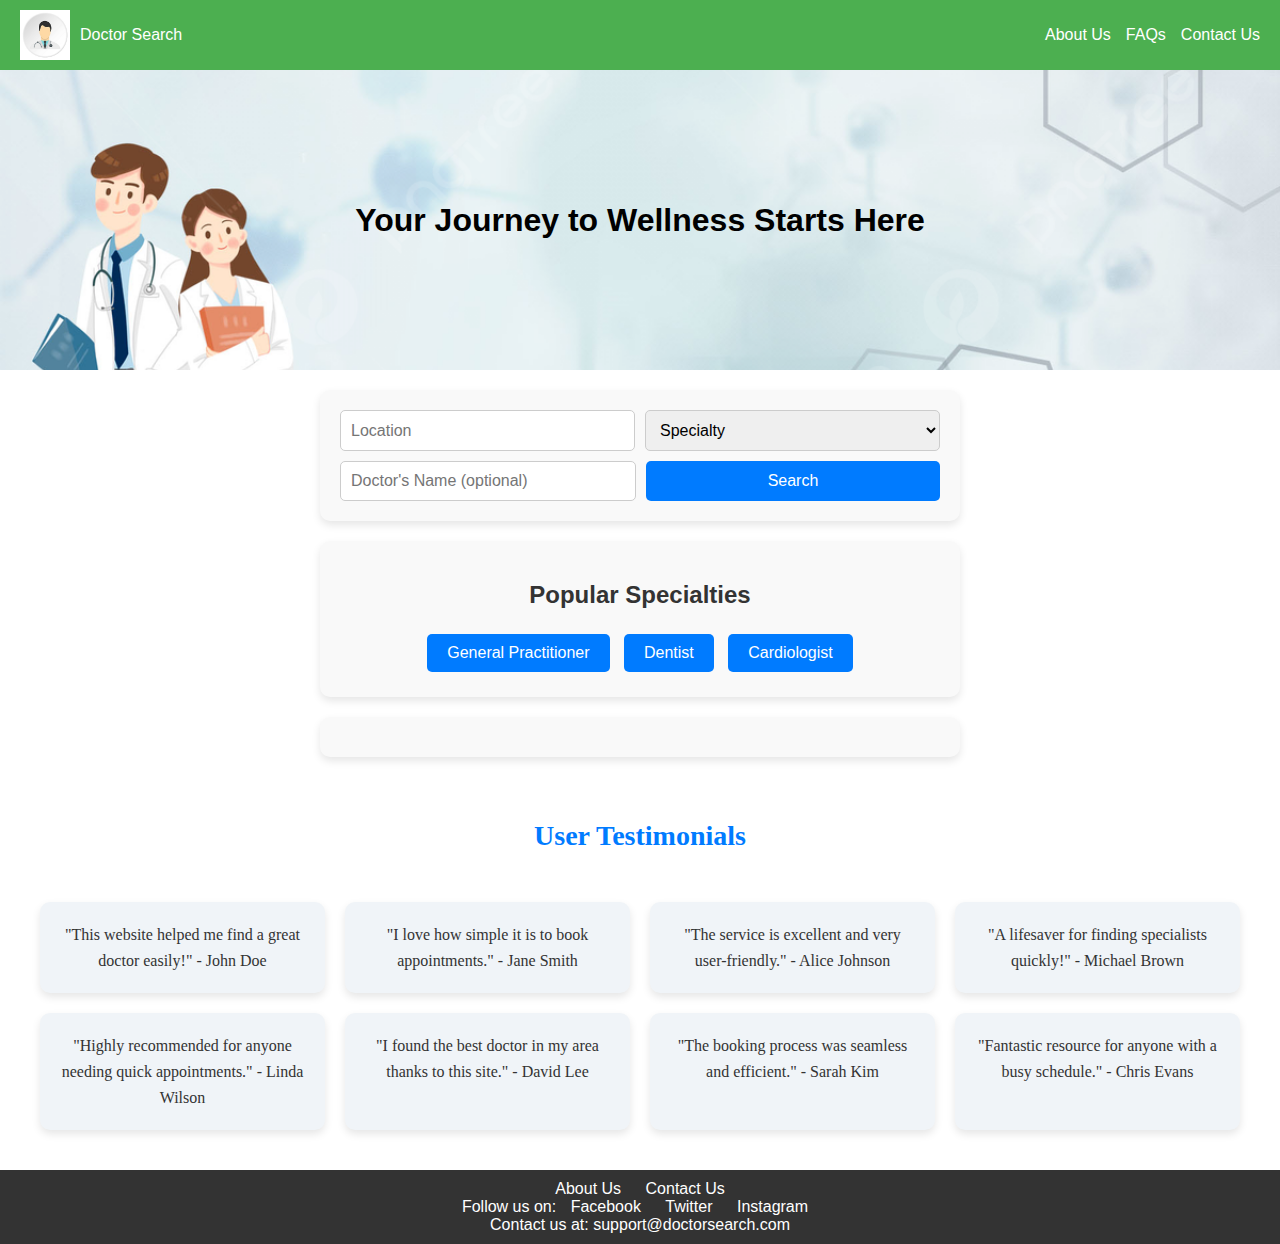
<file: index.html>
<!DOCTYPE html>
<html lang="en">
<head>
    <meta charset="UTF-8">
    <meta name="viewport" content="width=device-width, initial-scale=1.0">
    <title>Doctor Search</title>
    <link rel="stylesheet" href="style.css">
</head>
<body>
    <header>
        <div class="header-container">
            <div class="logo">
                <img src="logo.jpg" alt="Doctor Search Logo">
                <span>Doctor Search</span>
            </div>
            <nav>
                <a href="aboutus.html">About Us</a>
                <a href="faq.html">FAQs</a>
                <a href="contact.html">Contact Us</a>
                
            </nav>
        </div>
    </header>

    <div class="hero">
        <h1>Your Journey to Wellness Starts Here</h1>
    </div>

    
    
    <div class="search-bar">
        <form id="searchForm">
            <input type="text" id="location" placeholder="Location">
            <select id="specialty">
                <option value="">Specialty</option>
                <option value="General Practitioner">General Practitioner</option>
                <option value="Dentist">Dentist</option>
                <option value="Cardiologist">Cardiologist</option>
            </select>
            <input type="text" id="doctorName" placeholder="Doctor's Name (optional)">
            <button type="submit">Search</button>
        </form>
    </div>
    <div class="info-section">
        <h2>Popular Specialties</h2>
        <button onclick="filterBySpecialty('General Practitioner')">General Practitioner</button>
        <button onclick="filterBySpecialty('Dentist')">Dentist</button>
        <button onclick="filterBySpecialty('Cardiologist')">Cardiologist</button>
    </div>
    <div class="results" id="results"></div>
    

    <div class="testimonials-container">
        <h2>User Testimonials</h2>
        <div class="testimonials-grid">
            <div class="testimonial-box">
                <p>"This website helped me find a great doctor easily!" - John Doe</p>
            </div>
            <div class="testimonial-box">
                <p>"I love how simple it is to book appointments." - Jane Smith</p>
            </div>
            <div class="testimonial-box">
                <p>"The service is excellent and very user-friendly." - Alice Johnson</p>
            </div>
            <div class="testimonial-box">
                <p>"A lifesaver for finding specialists quickly!" - Michael Brown</p>
            </div>
            <div class="testimonial-box">
                <p>"Highly recommended for anyone needing quick appointments." - Linda Wilson</p>
            </div>
            <div class="testimonial-box">
                <p>"I found the best doctor in my area thanks to this site." - David Lee</p>
            </div>
            <div class="testimonial-box">
                <p>"The booking process was seamless and efficient." - Sarah Kim</p>
            </div>
            <div class="testimonial-box">
                <p>"Fantastic resource for anyone with a busy schedule." - Chris Evans</p>
            </div>
        </div>
    </div>
    

    <footer>
        <div>
            <a href="aboutus.html">About Us</a>
            <a href="contact.html">Contact Us</a>
        </div>
        <div>Follow us on:
            <a href="#">Facebook</a>
            <a href="#">Twitter</a>
            <a href="#">Instagram</a>
        </div>
        <div>Contact us at: support@doctorsearch.com</div>
    </footer>

    <script>
        const doctors = [
            { name: "Dr. Arjun Sharma", location: "Mumbai", specialty: "General Practitioner" },
            { name: "Dr. Suman Rao", location: "Delhi", specialty: "Dentist" },
            { name: "Dr. Priya Nair", location: "Bangalore", specialty: "Cardiologist" },
            { name: "Dr. Rajesh Mehta", location: "Chennai", specialty: "General Practitioner" },
            { name: "Dr. Meera Iyer", location: "Hyderabad", specialty: "Dentist" },
            { name: "Dr. Amit Gupta", location: "Pune", specialty: "Cardiologist" },
            { name: "Dr. Kavita Singh", location: "Kolkata", specialty: "General Practitioner" },
            { name: "Dr. Vikram Khanna", location: "Ahmedabad", specialty: "Dentist" },
            { name: "Dr. Nisha Patel", location: "Surat", specialty: "Cardiologist" },
            { name: "Dr. Ramesh Yadav", location: "Jaipur", specialty: "General Practitioner" },
            { name: "Dr. Anjali Verma", location: "Lucknow", specialty: "Dentist" },
            { name: "Dr. Suresh Menon", location: "Nagpur", specialty: "Cardiologist" },
            { name: "Dr. Lakshmi Rao", location: "Indore", specialty: "General Practitioner" },
            { name: "Dr. Manish Sinha", location: "Patna", specialty: "Dentist" },
            { name: "Dr. Pooja Gupta", location: "Bhopal", specialty: "Cardiologist" },
            { name: "Dr. Kiran Reddy", location: "Thane", specialty: "General Practitioner" },
            { name: "Dr. Anil Joshi", location: "Vadodara", specialty: "Dentist" },
            { name: "Dr. Rohit Kapoor", location: "Visakhapatnam", specialty: "Cardiologist" },
            { name: "Dr. Shweta Sharma", location: "Ludhiana", specialty: "General Practitioner" },
            { name: "Dr. Mohit Bansal", location: "Agra", specialty: "Dentist" },
            { name: "Dr. Neha Jain", location: "Nashik", specialty: "Cardiologist" },
            { name: "Dr. Vikash Gupta", location: "Faridabad", specialty: "General Practitioner" },
            { name: "Dr. Praveen Kumar", location: "Meerut", specialty: "Dentist" },
            { name: "Dr. Sneha Das", location: "Rajkot", specialty: "Cardiologist" },
            { name: "Dr. Rajat Singh", location: "Kalyan", specialty: "General Practitioner" },
            { name: "Dr. Nandini Mishra", location: "Vasai-Virar", specialty: "Dentist" },
            { name: "Dr. Suraj Jain", location: "Varanasi", specialty: "Cardiologist" },
            { name: "Dr. Deepa Chatterjee", location: "Srinagar", specialty: "General Practitioner" },
            { name: "Dr. Sanjay Chawla", location: "Aurangabad", specialty: "Dentist" },
            { name: "Dr. Monika Aggarwal", location: "Dhanbad", specialty: "Cardiologist" }
            // You can add more doctors as needed
        ];
    
      
    document.getElementById('searchForm').addEventListener('submit', function(event) {
        event.preventDefault();
        
        const location = document.getElementById('location').value.toLowerCase();
        const specialty = document.getElementById('specialty').value;
        const doctorName = document.getElementById('doctorName').value.toLowerCase();

        console.log('Location:', location);
        console.log('Specialty:', specialty);
        console.log('Doctor Name:', doctorName);

        const filteredDoctors = doctors.filter(doctor => {
            return (
                (location === "" || doctor.location.toLowerCase().includes(location)) &&
                (specialty === "" || doctor.specialty === specialty) &&
                (doctorName === "" || doctor.name.toLowerCase().includes(doctorName))
            );
        });

        console.log('Filtered Doctors:', filteredDoctors);

        displayResults(filteredDoctors);
    });

    function filterBySpecialty(specialty) {
        const filteredDoctors = doctors.filter(doctor => doctor.specialty === specialty);
        displayResults(filteredDoctors);
    }

    function displayResults(filteredDoctors) {
        const resultsContainer = document.getElementById('results');
        resultsContainer.innerHTML = "";

        if (filteredDoctors.length > 0) {
            const table = document.createElement('table');
            const thead = document.createElement('thead');
            const tbody = document.createElement('tbody');

            const headerRow = document.createElement('tr');
            const headers = ['Name', 'Location', 'Specialty'];
            headers.forEach(headerText => {
                const th = document.createElement('th');
                th.textContent = headerText;
                headerRow.appendChild(th);
            });
            thead.appendChild(headerRow);

            filteredDoctors.forEach(doctor => {
                const row = document.createElement('tr');
                Object.values(doctor).forEach(text => {
                    const td = document.createElement('td');
                    td.textContent = text;
                    row.appendChild(td);
                });
                tbody.appendChild(row);
            });

            table.appendChild(thead);
            table.appendChild(tbody);
            resultsContainer.appendChild(table);
        } else {
            resultsContainer.textContent = "No results found";
        }
    }    </script>
    
    
</body>
</html>
</file>
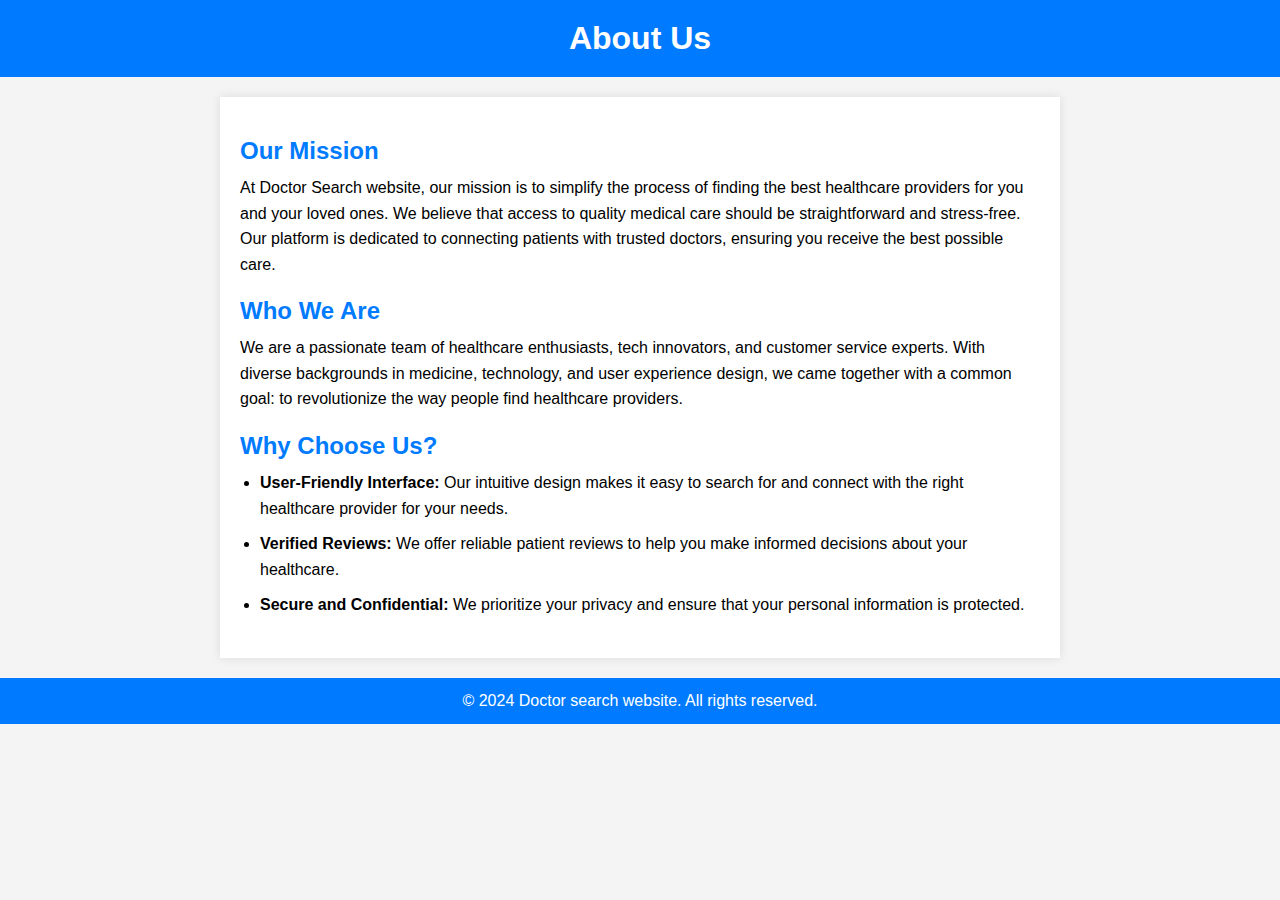
<file: aboutus.html>
<!DOCTYPE html>
<html lang="en">
<head>
    <meta charset="UTF-8">
    <meta name="viewport" content="width=device-width, initial-scale=1.0">
    <title>About Us - Doctor Search</title>
    <link rel="stylesheet" href="about.css">
</head>
<body>
    <header>
        <h1>About Us</h1>
    </header>
    <main>
        <section>
            <h2>Our Mission</h2>
            <p>At Doctor Search website, our mission is to simplify the process of finding the best healthcare providers for you and your loved ones. We believe that access to quality medical care should be straightforward and stress-free. Our platform is dedicated to connecting patients with trusted doctors, ensuring you receive the best possible care.</p>
        </section>
        <section>
            <h2>Who We Are</h2>
            <p>We are a passionate team of healthcare enthusiasts, tech innovators, and customer service experts. With diverse backgrounds in medicine, technology, and user experience design, we came together with a common goal: to revolutionize the way people find healthcare providers.</p>
        </section>
        
        <section>
            <h2>Why Choose Us?</h2>
            <ul>
                <li><strong>User-Friendly Interface:</strong> Our intuitive design makes it easy to search for and connect with the right healthcare provider for your needs.</li>
                <li><strong>Verified Reviews:</strong> We offer reliable patient reviews to help you make informed decisions about your healthcare.</li>
                <li><strong>Secure and Confidential:</strong> We prioritize your privacy and ensure that your personal information is protected.</li>
            </ul>
        </section>
       
       
    </main>
    <footer>
        <p>&copy; 2024 Doctor search website. All rights reserved.</p>
    </footer>
</body>
</html>
</file>
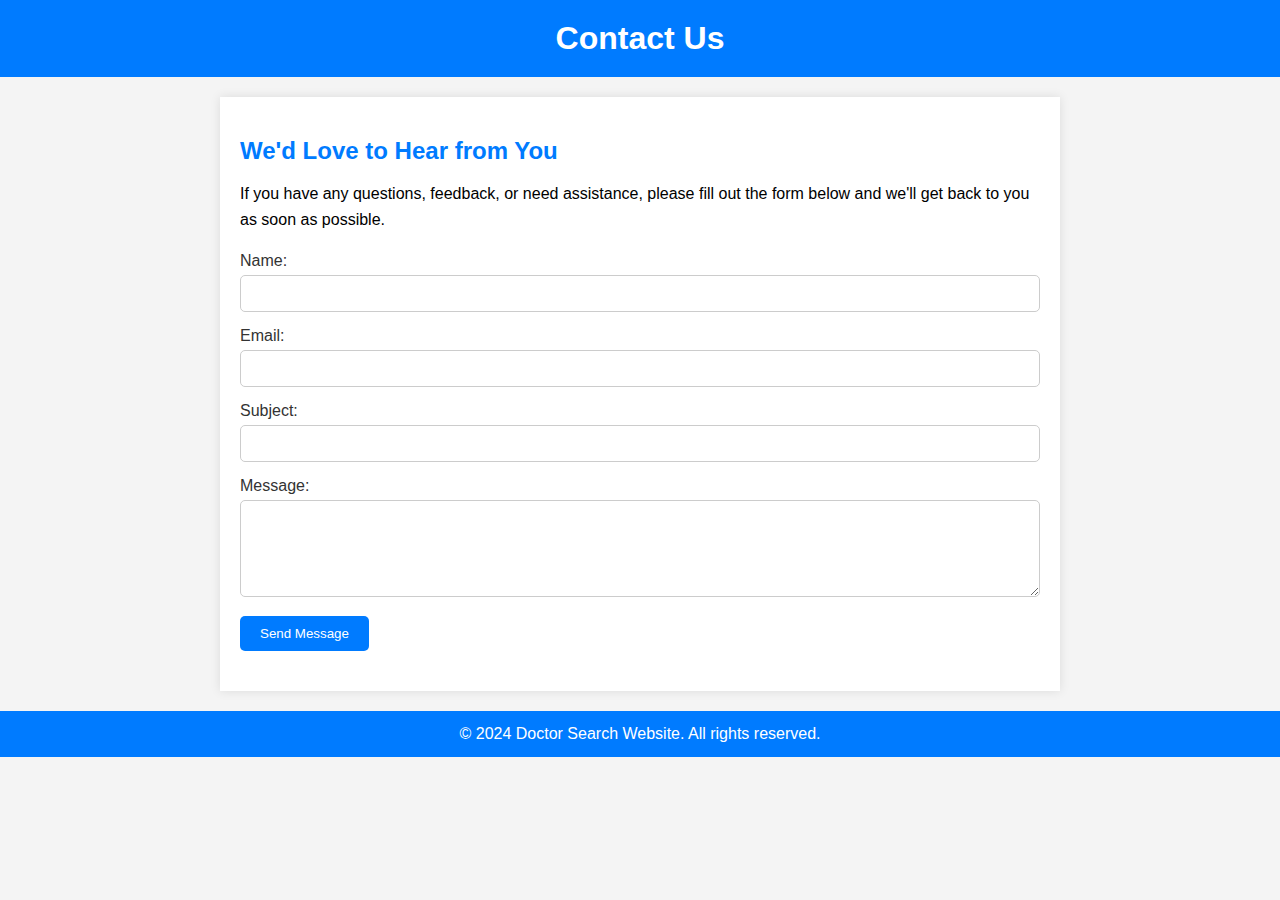
<file: contact.html>
<!DOCTYPE html>
<html lang="en">
<head>
    <meta charset="UTF-8">
    <meta name="viewport" content="width=device-width, initial-scale=1.0">
    <title>Contact Us - Doctor Search</title>
    <link rel="stylesheet" href="contact.css">
</head>
<body>
    <header>
        <h1>Contact Us</h1>
    </header>
    <main>
        <section>
            <h2>We'd Love to Hear from You</h2>
            <p>If you have any questions, feedback, or need assistance, please fill out the form below and we'll get back to you as soon as possible.</p>
            <form id="contactForm" action="https://formspree.io/f/mvgpploo" method="POST">
                <div class="form-group">
                    <label for="name">Name:</label>
                    <input type="text" id="name" name="name" required>
                </div>
                <div class="form-group">
                    <label for="email">Email:</label>
                    <input type="email" id="email" name="email" required>
                </div>
                <div class="form-group">
                    <label for="subject">Subject:</label>
                    <input type="text" id="subject" name="subject" required>
                </div>
                <div class="form-group">
                    <label for="message">Message:</label>
                    <textarea id="message" name="message" rows="5" required></textarea>
                </div>
                <button type="submit">Send Message</button>
            </form>
        </section>
    </main>
    <footer>
        <p>&copy; 2024 Doctor Search Website. All rights reserved.</p>
    </footer>
    <script>
        document.getElementById('contactForm').addEventListener('submit', function(event) {
            event.preventDefault();

            // Validate the form fields
            var name = document.getElementById('name').value;
            var email = document.getElementById('email').value;
            var subject = document.getElementById('subject').value;
            var message = document.getElementById('message').value;

            if (name === '' || email === '' || subject === '' || message === '') {
                alert('All fields are required.');
                return;
            }

            // Prepare form data
            var formData = new FormData(this);

            // Send the form data using AJAX
            var xhr = new XMLHttpRequest();
            xhr.open('POST', this.action, true);
            xhr.setRequestHeader('Accept', 'application/json');

            xhr.onload = function() {
                if (xhr.status === 200) {
                    console.log('Response received: ', xhr.responseText);
                    alert('Your message has been sent successfully!');
                    document.getElementById('contactForm').reset();
                } else {
                    console.error('Error with status: ', xhr.status);
                    alert('There was a problem with the request.');
                }
            };

            xhr.onerror = function() {
                console.error('Request error.');
                alert('There was a problem with the request.');
            };

            console.log('Sending form data...');
            xhr.send(formData);
        });
    </script>
</body>
</html>
</file>
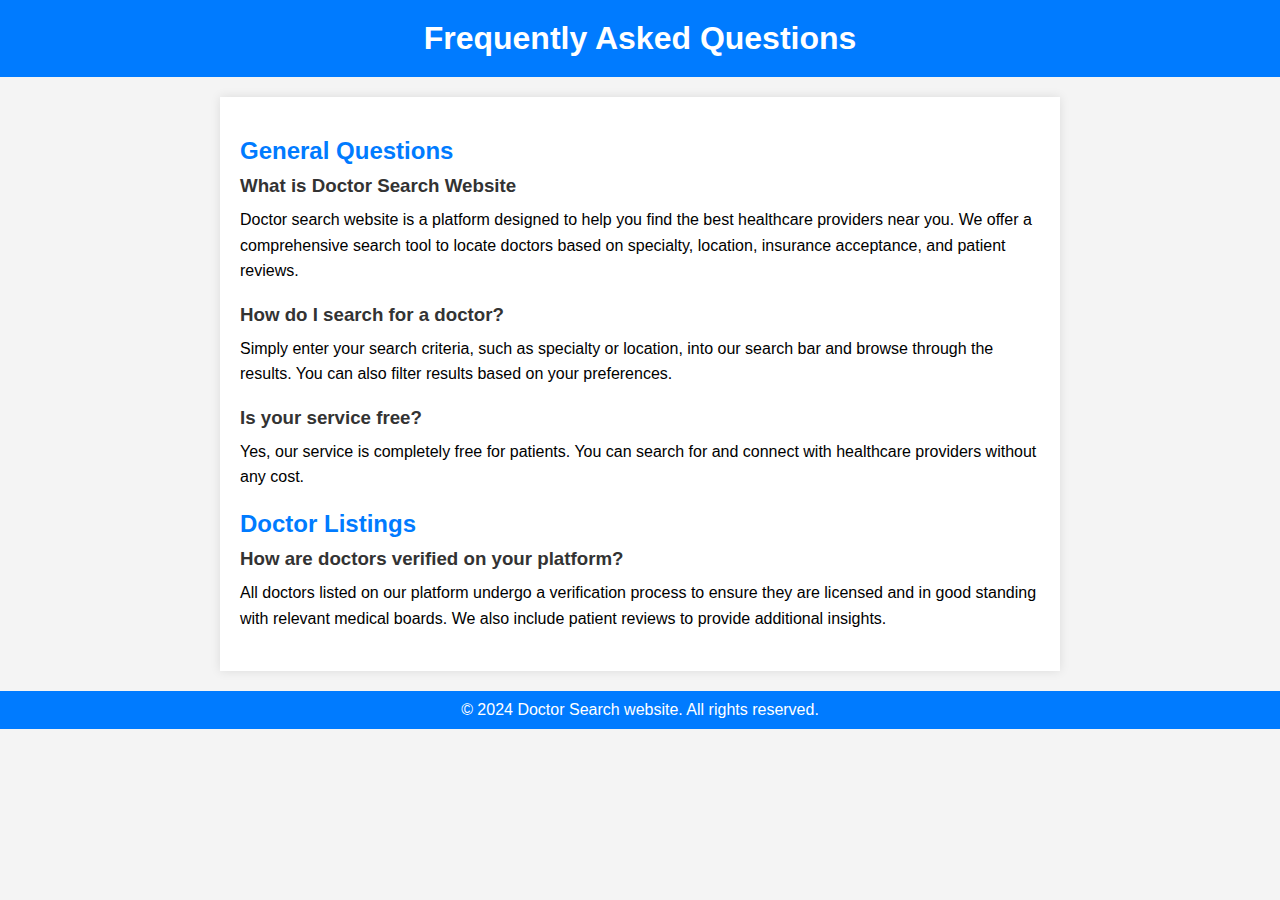
<file: faq.html>
<!DOCTYPE html>
<html lang="en">
<head>
    <meta charset="UTF-8">
    <meta name="viewport" content="width=device-width, initial-scale=1.0">
    <title>FAQ - Doctor Search</title>
    <link rel="stylesheet" href="faq.css">
</head>
<body>
    <header>
        <h1>Frequently Asked Questions</h1>
    </header>
    <main>
        <section>
            <h2>General Questions</h2>
            <div class="faq-item">
                <h3>What is Doctor Search Website</h3>
                <p>Doctor search website is a platform designed to help you find the best healthcare providers near you. We offer a comprehensive search tool to locate doctors based on specialty, location, insurance acceptance, and patient reviews.</p>
            </div>
            <div class="faq-item">
                <h3>How do I search for a doctor?</h3>
                <p>Simply enter your search criteria, such as specialty or location, into our search bar and browse through the results. You can also filter results based on your preferences.</p>
            </div>
            <div class="faq-item">
                <h3>Is your service free?</h3>
                <p>Yes, our service is completely free for patients. You can search for and connect with healthcare providers without any cost.</p>
            </div>
        </section>
        
            
        </section>
        <section>
            <h2>Doctor Listings</h2>
            <div class="faq-item">
                <h3>How are doctors verified on your platform?</h3>
                <p>All doctors listed on our platform undergo a verification process to ensure they are licensed and in good standing with relevant medical boards. We also include patient reviews to provide additional insights.</p>
            </div>
            
        </section>
    </main>
    <footer>
        <p>&copy; 2024 Doctor Search website. All rights reserved.</p>
    </footer>
</body>
</html>
</file>
<file: style.css>
body {
    font-family: Arial, sans-serif;
    margin: 0;
    padding: 0;
}

header {
    background-color: #4CAF50;
    color: white;
    padding: 10px 0;
}

.header-container {
    display: flex;
    justify-content: space-between;
    align-items: center;
    padding: 0 20px;
}

.logo {
    display: flex;
    align-items: center;
}

.logo img {
    height: 50px; /* Adjust as necessary */
    margin-right: 10px;
}

header nav {
    display: flex;
    gap: 15px;
}

header nav a {
    color: white;
    text-decoration: none;
}

.hero {
    background: url('hero.jpg') no-repeat center center;
    background-size: cover;
    height: 300px;
    display: flex;
    justify-content: center;
    align-items: center;
    color: rgb(0, 0, 0);
    text-align: center;
}

.search-bar {
    background-color: #f9f9f9;
    padding: 20px;
    border-radius: 10px;
    box-shadow: 0 4px 8px rgba(0, 0, 0, 0.1);
    max-width: 600px;
    margin: 20px auto;
}

.search-bar form {
    display: flex;
    flex-wrap: wrap;
    gap: 10px;
}

.search-bar input, .search-bar select, .search-bar button {
    flex: 1;
    padding: 10px;
    border-radius: 5px;
    border: 1px solid #ccc;
    font-size: 16px;
}

.search-bar button {
    background-color: #007BFF;
    color: white;
    border: none;
    cursor: pointer;
    transition: background-color 0.3s ease;
}

.search-bar button:hover {
    background-color: #0056b3;
}

.results {
    max-width: 600px;
    margin: 20px auto;
    padding: 20px;
    border-radius: 10px;
    background-color: #f9f9f9;
    box-shadow: 0 4px 8px rgba(0, 0, 0, 0.1);
}

table {
    width: 100%;
    border-collapse: collapse;
}

th, td {
    padding: 10px;
    text-align: left;
    border-bottom: 1px solid #ddd;
}
.info-section {
    background-color: #f9f9f9;
    padding: 20px;
    border-radius: 10px;
    box-shadow: 0 4px 8px rgba(0, 0, 0, 0.1);
    max-width: 600px;
    margin: 20px auto;
    text-align: center;
}

.info-section h2 {
    color: #333;
    font-size: 24px;
    margin-bottom: 20px;
}

.info-section button {
    background-color: #007BFF;
    color: white;
    border: none;
    border-radius: 5px;
    padding: 10px 20px;
    margin: 5px;
    cursor: pointer;
    font-size: 16px;
    transition: background-color 0.3s ease, transform 0.3s ease;
}

.info-section button:hover {
    background-color: #0056b3;
    transform: translateY(-2px);
}

.info-section button:active {
    background-color: #004494;
    transform: translateY(0);
}


.testimonials-container {
    padding: 20px;
    text-align: center;
    font-family: 'Arial, sans-serif';
}

.testimonials-container h2 {
    font-size: 28px;
    margin-bottom: 30px;
    color: #007BFF;
}

.testimonials-grid {
    display: grid;
    grid-template-columns: repeat(4, 1fr);
    gap: 20px;
    padding: 20px;
}

.testimonial-box {
    background-color: #f0f4f8; /* Faint color for the background */
    padding: 20px;
    border-radius: 10px;
    box-shadow: 0 4px 8px rgba(0, 0, 0, 0.1);
    color: #333333;
}

.testimonial-box p {
    font-size: 16px;
    line-height: 1.6;
    margin: 0;
}

@media (max-width: 1200px) {
    .testimonials-grid {
        grid-template-columns: repeat(3, 1fr);
    }
}

@media (max-width: 900px) {
    .testimonials-grid {
        grid-template-columns: repeat(2, 1fr);
    }
}

@media (max-width: 600px) {
    .testimonials-grid {
        grid-template-columns: 1fr;
    }
}

footer {
    background-color: #333;
    color: white;
    padding: 10px;
    text-align: center;
}

footer a {
    color: white;
    margin: 0 10px;
    text-decoration: none;
}
</file>
<file: about.css>
body {
    font-family: Arial, sans-serif;
    margin: 0;
    padding: 0;
    background-color: #f4f4f4;
}

header {
    background-color: #007bff;
    color: white;
    padding: 20px 0;
    text-align: center;
}

header h1 {
    margin: 0;
}

main {
    max-width: 800px;
    margin: 20px auto;
    padding: 20px;
    background-color: white;
    box-shadow: 0 0 10px rgba(0, 0, 0, 0.1);
}

section {
    margin-bottom: 20px;
}

h2 {
    color: #007bff;
    margin-bottom: 10px;
}

p, ul {
    line-height: 1.6;
    margin: 10px 0;
}

ul {
    padding-left: 20px;
}

ul li {
    margin-bottom: 10px;
}

footer {
    text-align: center;
    padding: 10px 0;
    background-color: #007bff;
    color: white;
}

footer p {
    margin: 0;
}
</file>
<file: contact.css>
body {
    font-family: Arial, sans-serif;
    margin: 0;
    padding: 0;
    background-color: #f4f4f4;
}

header {
    background-color: #007bff;
    color: white;
    padding: 20px 0;
    text-align: center;
}

header h1 {
    margin: 0;
}

main {
    max-width: 800px;
    margin: 20px auto;
    padding: 20px;
    background-color: white;
    box-shadow: 0 0 10px rgba(0, 0, 0, 0.1);
}

section {
    margin-bottom: 20px;
}

h2 {
    color: #007bff;
    margin-bottom: 10px;
}

p {
    line-height: 1.6;
    margin-bottom: 20px;
}

.form-group {
    margin-bottom: 15px;
}

.form-group label {
    display: block;
    margin-bottom: 5px;
    color: #333;
}

.form-group input,
.form-group textarea {
    width: 100%;
    padding: 10px;
    border: 1px solid #ccc;
    border-radius: 5px;
    box-sizing: border-box;
}

button {
    background-color: #007bff;
    color: white;
    padding: 10px 20px;
    border: none;
    border-radius: 5px;
    cursor: pointer;
}

button:hover {
    background-color: #0056b3;
}

footer {
    text-align: center;
    padding: 10px 0;
    background-color: #007bff;
    color: white;
}

footer p {
    margin: 0;
}
</file>
<file: faq.css>
body {
    font-family: Arial, sans-serif;
    margin: 0;
    padding: 0;
    background-color: #f4f4f4;
}

header {
    background-color: #007bff;
    color: white;
    padding: 20px 0;
    text-align: center;
}

header h1 {
    margin: 0;
}

main {
    max-width: 800px;
    margin: 20px auto;
    padding: 20px;
    background-color: white;
    box-shadow: 0 0 10px rgba(0, 0, 0, 0.1);
}

section {
    margin-bottom: 20px;
}

h2 {
    color: #007bff;
    margin-bottom: 10px;
}

.faq-item {
    margin-bottom: 20px;
}

.faq-item h3 {
    margin: 0 0 10px 0;
    color: #333;
}

.faq-item p {
    line-height: 1.6;
    margin: 0;
}

footer {
    text-align: center;
    padding: 10px 0;
    background-color: #007bff;
    color: white;
}

footer p {
    margin: 0;
}
</file>
